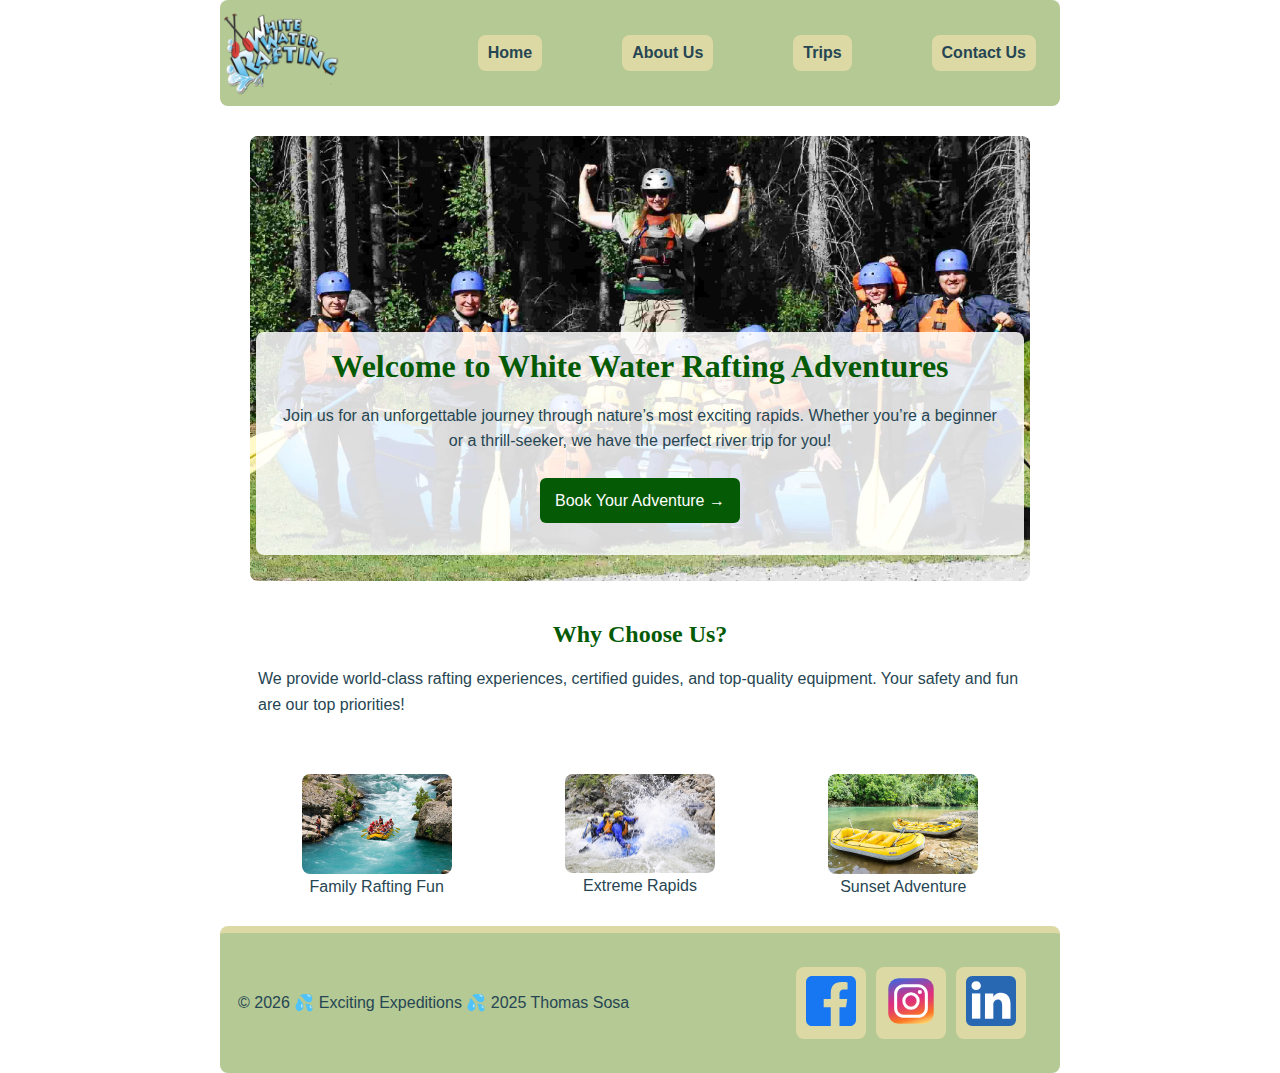
<file: wwr/index.html>
<!DOCTYPE html>
<html lang="en-US">
<head>
  <meta charset="utf-8">
  <meta name="viewport" content="width=device-width, initial-scale=1.0">
  <title>Home - White Water Rafting Adventures</title>
  <meta name="description" content="Experience thrilling rafting adventures with White Water Rafting. Explore, book trips, and live the adventure.">
  <meta name="author" content="Thomas Sosa Lijeron">
  <link rel="stylesheet" href="styles/rafting.css">
</head>
<body>
  <header>
    <img src="images/logo.png" alt="White Water Rafting">
    <nav>
      <ul>
        <li><a href="index.html">Home</a></li>
        <li><a href="about.html">About Us</a></li>
        <li><a href="trips.html">Trips</a></li>
        <li><a href="contact.html">Contact Us</a></li>
      </ul>
    </nav>
  </header>

  <main>
    <section class="hero">
      <img src="images/happies2.jpg" alt="Rafting Adventure">
      <article>
        <h1>Welcome to White Water Rafting Adventures</h1>
        <p>Join us for an unforgettable journey through nature’s most exciting rapids. Whether you’re a beginner or a thrill-seeker, we have the perfect river trip for you!</p>
        <p><a href="trips.html">Book Your Adventure →</a></p>
      </article>
    </section>

    <section>
      <h2>Why Choose Us?</h2>
      <p>We provide world-class rafting experiences, certified guides, and top-quality equipment. Your safety and fun are our top priorities!</p>
    </section>

    <section class="adventure-gallery">
      <figure>
        <img src="images/adventure1.jpg" alt="Family Rafting">
        <figcaption>Family Rafting Fun</figcaption>
      </figure>
      <figure>
        <img src="images/adventure4.jpg" alt="Extreme Rapids">
        <figcaption>Extreme Rapids</figcaption>
      </figure>
      <figure>
        <img src="images/adventure5.jpg" alt="Sunset Adventure">
        <figcaption>Sunset Adventure</figcaption>
      </figure>
    </section>
  </main>

  <footer>
    <p>&copy; <span id="year"></span> 💦 Exciting Expeditions 💦 2025 Thomas Sosa</p>
    <nav class="socialmedia">
      <a href="https://www.facebook.com/share/1CS7vQDYYD/"><img src="images/facebook.svg" alt="Facebook Icon"></a>
      <a href="https://www.instagram.com/tommytsl?igsh=N3I0djRyaXN3bGQ="><img src="images/instagram.svg" alt="Instagram Icon"></a>
      <a href="https://linkedin.com/in/thomas-sl"><img src="images/linkedin.svg" alt="Linkedin Icon"></a>
    </nav>
  </footer>
  <script>document.getElementById("year").textContent = new Date().getFullYear();</script>
</body>
</html>
</file>
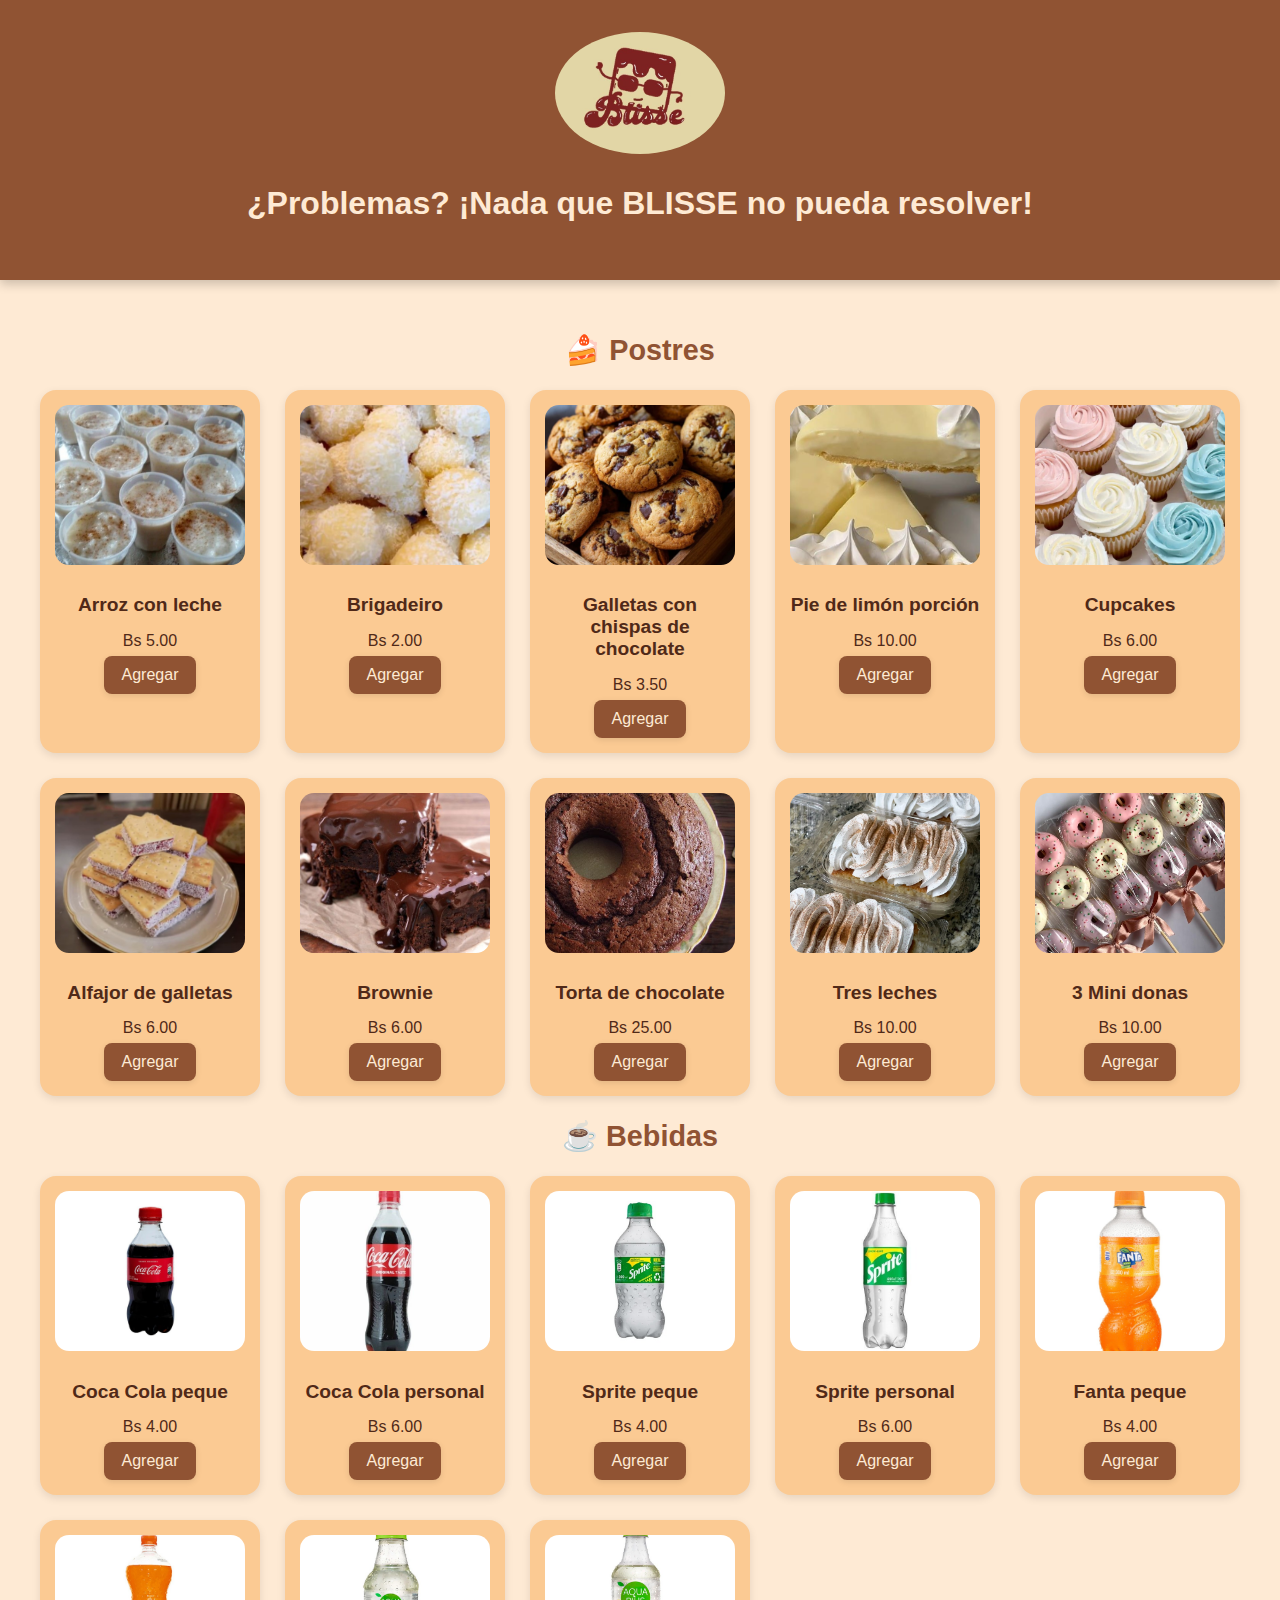
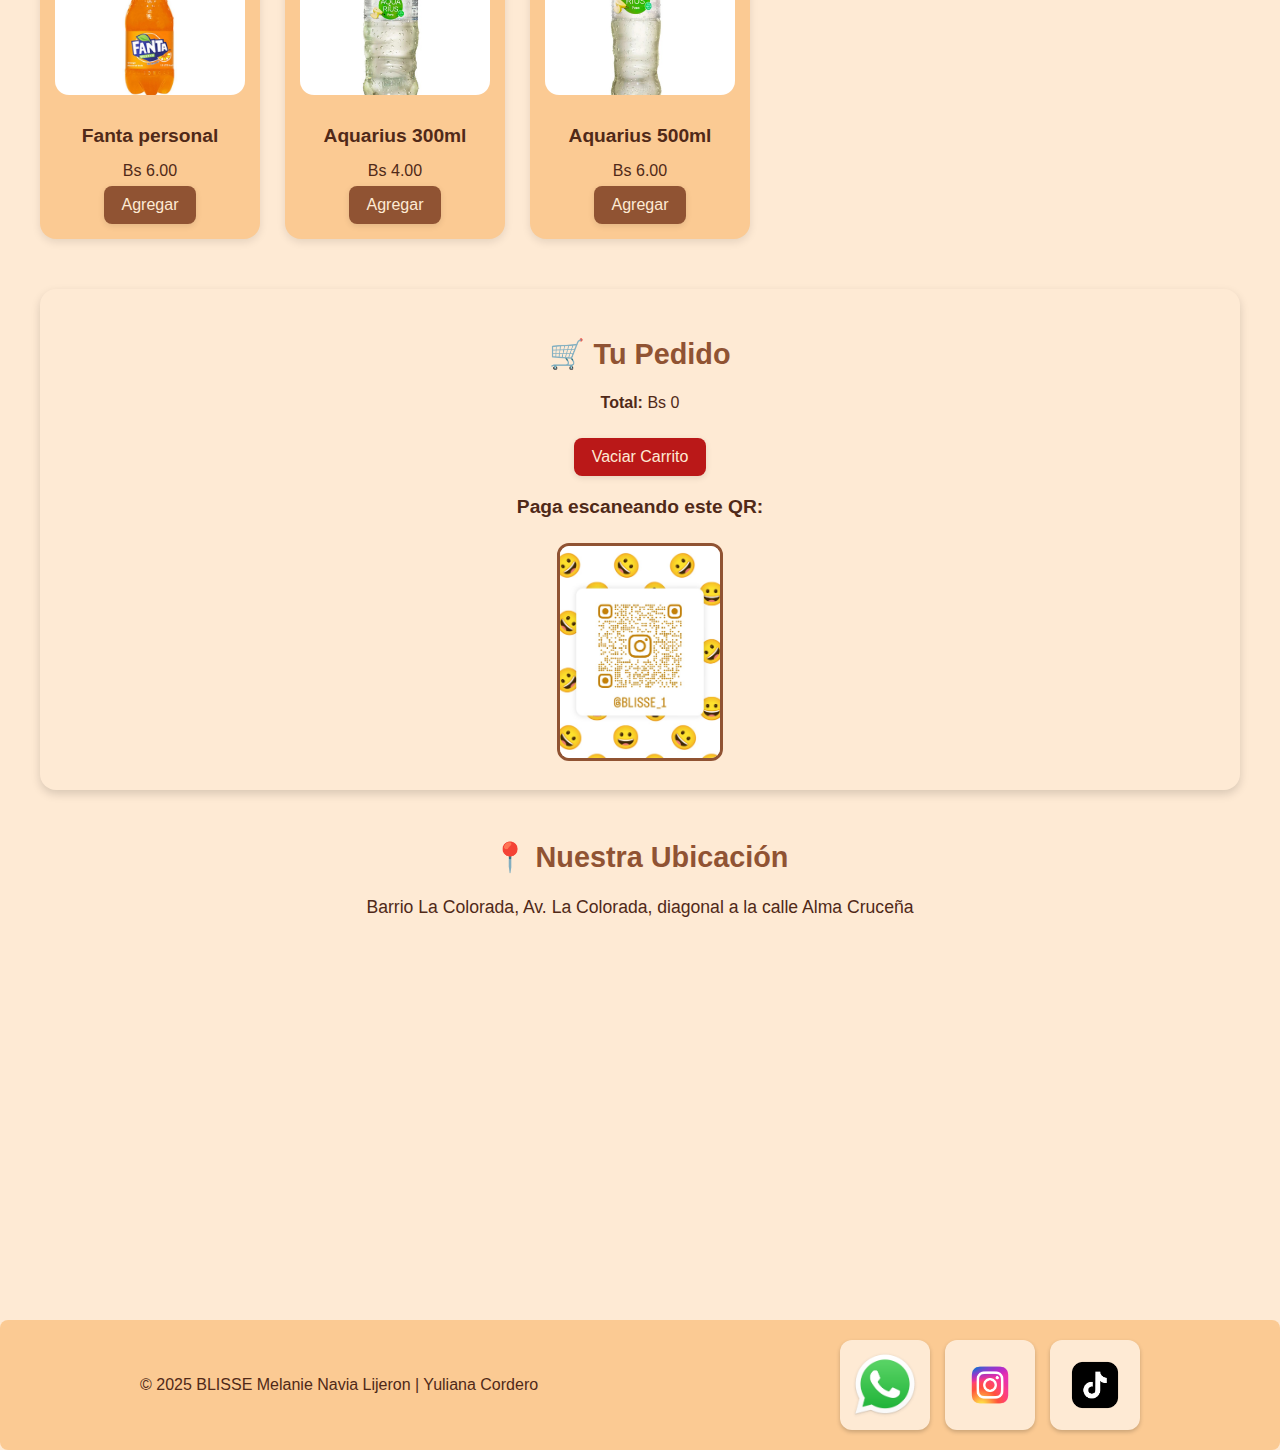
<file: page_web/tiendavirtual.html>
<!DOCTYPE html>
<html lang="es">
<head>
  <meta charset="UTF-8" />
  <meta name="viewport" content="width=device-width, initial-scale=1.0" />
  <title>BLISSE</title>
  <link rel="stylesheet" href="styles/styles.css" />
  <script defer src="interaction/action.js"></script>
</head>
<body>
  <header>
    <img src="images/logo.jpg" alt="BLISSE" class="logo" />
    <h1>¿Problemas? ¡Nada que BLISSE no pueda resolver!</h1>
  </header>

  <main>
    <section class="productos">
      <h2>🍰 Postres</h2>
      <div class="grid">
        <div class="producto">
          <img src="images/arrozconleche.jpg" alt="Arroz con leche">
          <h3>Arroz con leche</h3>
          <p>Bs 5.00</p>
          <button onclick="addToCart('Arroz con leche', 5)">Agregar</button>
        </div>

        <div class="producto">
          <img src="images/brigadeiro.jpg" alt="Brigadeiro">
          <h3>Brigadeiro</h3>
          <p>Bs 2.00</p>
          <button onclick="addToCart('Brigadeiro', 2)">Agregar</button>
        </div>

        <div class="producto">
          <img src="images/galletas.jpg" alt="Galletas con chispas de chocolate">
          <h3>Galletas con chispas de chocolate</h3>
          <p>Bs 3.50</p>
          <button onclick="addToCart('Galletas con chispas de chocolate', 3.50)">Agregar</button>
        </div>

        <div class="producto">
          <img src="images/piedelimon.jpg" alt="Pie de limón porción">
          <h3>Pie de limón porción</h3>
          <p>Bs 10.00</p>
          <button onclick="addToCart('Pie de limón porción', 10)">Agregar</button>
        </div>

        <div class="producto">
          <img src="images/cupcakes.jpg" alt="Cupcakes">
          <h3>Cupcakes</h3>
          <p>Bs 6.00</p>
          <button onclick="addToCart('Cupcakes', 6)">Agregar</button>
        </div>

        <div class="producto">
          <img src="images/alfajor.jpg" alt="Alfajor de galletas">
          <h3>Alfajor de galletas</h3>
          <p>Bs 6.00</p>
          <button onclick="addToCart('Alfajor de galletas', 6)">Agregar</button>
        </div>

        <div class="producto">
          <img src="images/brownie.jpg" alt="Brownie">
          <h3>Brownie</h3>
          <p>Bs 6.00</p>
          <button onclick="addToCart('Brownie', 6)">Agregar</button>
        </div>

        <div class="producto">
          <img src="images/torta.jpg" alt="Torta de chocolate">
          <h3>Torta de chocolate</h3>
          <p>Bs 25.00</p>
          <button onclick="addToCart('Torta de chocolate', 25)">Agregar</button>
        </div>

        <div class="producto">
          <img src="images/tresleches.jpg" alt="Tres leches">
          <h3>Tres leches</h3>
          <p>Bs 10.00</p>
          <button onclick="addToCart('Tres leches', 10)">Agregar</button>
        </div>

        <div class="producto">
          <img src="images/minidonas.jpg" alt="3 Mini donas">
          <h3>3 Mini donas</h3>
          <p>Bs 10.00</p>
          <button onclick="addToCart('3 Mini donas', 10)">Agregar</button>
        </div>
      </div>
    </section>

    <section class="productos">
      <h2>☕ Bebidas</h2>
      <div class="grid">
        <div class="producto">
          <img src="images/peque.jpg" alt="Coca Cola peque">
          <h3>Coca Cola peque</h3>
          <p>Bs 4.00</p>
          <button onclick="addToCart('Coca Cola peque', 4)">Agregar</button>
        </div>

        <div class="producto">
          <img src="images/ccpersonal.jpg" alt="Coca Cola personal">
          <h3>Coca Cola personal</h3>
          <p>Bs 6.00</p>
          <button onclick="addToCart('Coca Cola personal', 6)">Agregar</button>
        </div>

        <div class="producto">
          <img src="images/spritepeque.jpg" alt="Sprite peque">
          <h3>Sprite peque</h3>
          <p>Bs 4.00</p>
          <button onclick="addToCart('Sprite peque', 4)">Agregar</button>
        </div>

        <div class="producto">
          <img src="images/spritepersonal.jpg" alt="Sprite personal">
          <h3>Sprite personal</h3>
          <p>Bs 6.00</p>
          <button onclick="addToCart('Sprite personal', 6)">Agregar</button>
        </div>

        <div class="producto">
          <img src="images/fantapeque.jpg" alt="Fanta peque">
          <h3>Fanta peque</h3>
          <p>Bs 4.00</p>
          <button onclick="addToCart('Fanta peque', 4)">Agregar</button>
        </div>

        <div class="producto">
          <img src="images/fantapersonal.jpg" alt="Fanta personal">
          <h3>Fanta personal</h3>
          <p>Bs 6.00</p>
          <button onclick="addToCart('Fanta personal', 6)">Agregar</button>
        </div>

        <div class="producto">
          <img src="images/aquariuspeque.jpg" alt="Aquarius 300ml">
          <h3>Aquarius 300ml</h3>
          <p>Bs 4.00</p>
          <button onclick="addToCart('Aquarius 300ml', 4)">Agregar</button>
        </div>

        <div class="producto">
          <img src="images/aquariuspersonal.jpg" alt="Aquarius 500ml">
          <h3>Aquarius 500ml</h3>
          <p>Bs 6.00</p>
          <button onclick="addToCart('Aquarius 500ml', 6)">Agregar</button>
        </div>
      </div>
    </section>

    <section class="carrito">
      <h2>🛒 Tu Pedido</h2>
      <ul id="cart-items"></ul>
      <p><strong>Total:</strong> Bs <span id="total">0</span></p>
      <button onclick="clearCart()" class="vaciar">Vaciar Carrito</button>

      <div class="qr-section">
        <h3>Paga escaneando este QR:</h3>
        <img src="images/qr.jpg" alt="Código QR de pago" class="qr">
      </div>
    </section>

    <section class="ubicacion">
      <h2>📍 Nuestra Ubicación</h2>
      <p>Barrio La Colorada, Av. La Colorada, diagonal a la calle Alma Cruceña</p>
      <iframe src="https://www.google.com/maps/embed?pb=!1m17!1m12!1m3!1d237.39584140730867!2d-63.17046331773021!3d-17.82299622371107!2m3!1f0!2f0!3f0!3m2!1i1024!2i768!4f13.1!3m2!1m1!2zMTfCsDQ5JzIyLjYiUyA2M8KwMTAnMTMuNSJX!5e0!3m2!1ses!2sbo!4v1760569280174!5m2!1ses!2sbo" 
      width="100%" height="300" style="border:0;" allowfullscreen="" loading="lazy"></iframe>
    </section>
  </main>

  <footer class="footer">
    <div class="footer-content">
      <p>© 2025 BLISSE Melanie Navia Lijeron | Yuliana Cordero</p>
      <div class="footer-social">
        <a href="https://wa.me/qr/DOYTUBDAFC64C1" target="_blank">
        <img src="images/whatsapp.png" alt="whatsapp">
        </a>
        <a href="https://www.instagram.com/blisse_1?utm_source=qr&igsh=ZGxuZ3h4aXg4ZGh6" target="_blank">
        <img src="images/instagram.png" alt="Instagram">
        </a>
        <a href="https://www.tiktok.com/@blisse_2?_t=ZM-90YMYKu4RgJ&_r=1" target="_blank">
        <img src="images/tiktok.png" alt="Tik tok">
        </a>
      </div>
    </div>
  </footer>
</body>
</html>
</file>
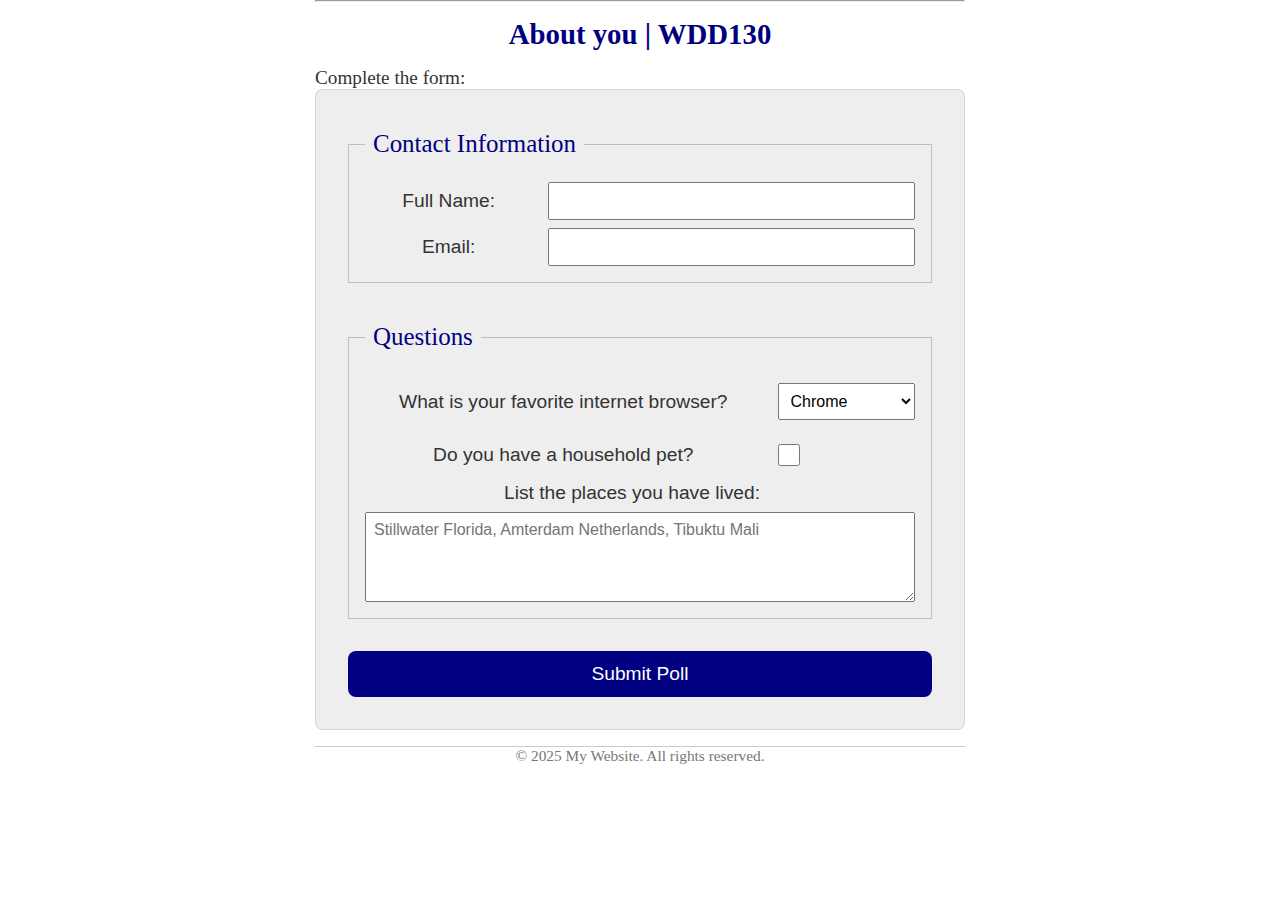
<file: week05/poll-form.html>
<!DOCTYPE html>
<html lang="en">
<head>
  <meta charset="UTF-8">
  <meta name="viewport" content="width=device-width, initial-scale=1.0">
  <title>Basic HTML Page</title>
  <link rel="stylesheet" href="styles/poll-form.css">
</head>

<body>

  <header>
    <hr>
    <h1>About you | WDD130</h1>
    <p>Complete the form:</p>
  </header>

  <main>
    <form>
        <fieldset>
            <legend>Contact Information</legend>
            <div class="form-item column2">
            <label for="fullname">Full Name: </label>
            <input type="text" id="fullname" name="fullname">
            </div>
            <div class="form-item column2">
            <label for="useremail">Email:</label>
            <input type="email" id="useremail" name="useremail"> 
            </div>
        </fieldset>
        <fieldset>
            <legend>Questions</legend>
            <div class="form-item column1">
            <label for="browser">What is your favorite internet browser?</label>
            <select id="browser" name="browser">
              <option value="chrome">Chrome</option>
              <option value="firefox">Firefox</option>
              <option value="safari">Safari</option>
              <option value="edge">Edge</option>
              <option value="brave">Brave</option>
              <option value="other">Other</option>
            </select>
            </div>
            <div class="form-item column1">
            <label for="pet">Do you have a household pet?</label>
            <input type="checkbox" id="pet" name="pet">
            </div>
            <label for="feedback">List the places you have lived: </label>
            <textarea id="feedback" name="feedback" rows="4" placeholder="Stillwater Florida, Amterdam Netherlands, Tibuktu Mali"></textarea>
        </fieldset>
        <button type="submit">Submit Poll</button>
    </form>
  </main>

  <footer>
    <p>&copy; 2025 My Website. All rights reserved.</p>
  </footer>

</body>
</html>
</file>
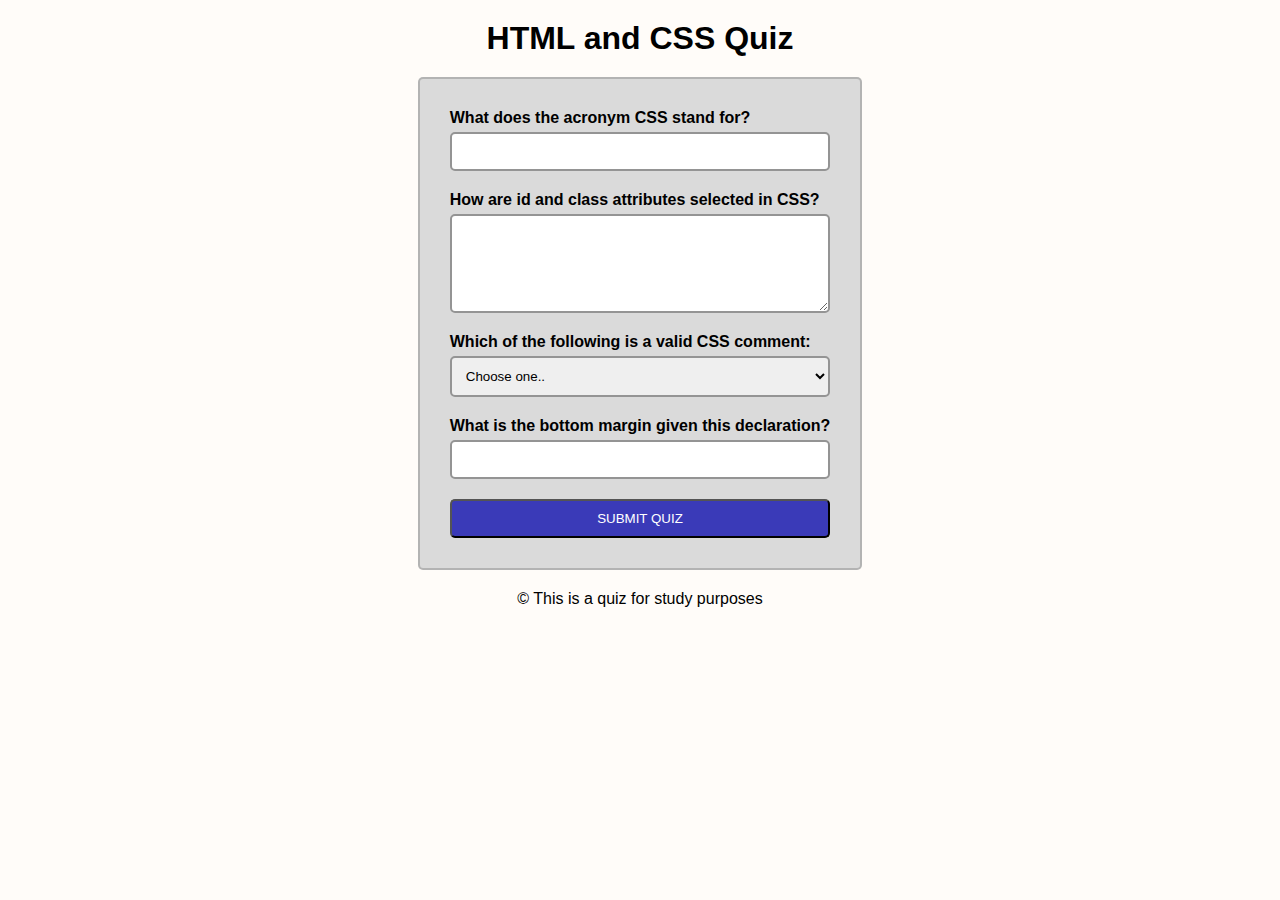
<file: week05/quiz.html>
<!DOCTYPE html>
<html lang="en">

<head>
  <meta charset="UTF-8">
  <meta name="viewport" content="width=device-width, initial-scale=1.0">
  <title>HTML and CSS Quiz</title>
  <link rel="stylesheet" href="styles/quiz.css">
</head>

<body>
  <header>
    <h1>HTML and CSS Quiz</h1>
  </header>
  <main>
    <form action="">
      <label for="q1">What does the acronym CSS stand for?</label>
      <input type="text" name="q1" id="q1">
      <label for="q2">How are id and class attributes selected in CSS?</label>
      <textarea name="q2" id="q2" cols="30" rows="5"></textarea>
      <label for="q3">Which of the following is a valid CSS comment:</label>
      <select name="q3" id="q3">
        <option value="" selected disabled>Choose one..</option> 
        <option value="">&lt;!-- color: #fff --&gt;</option>
        <option value="">/* color: #fff */</option>
        <option value="">// color: #fff</option>
      </select>
      <label for="q4">What is the bottom margin given this declaration?</label>
      <input type="number" name="q4" id="q4">
      <button type="submit">Submit Quiz</button>
    </form>
  </main>
  <footer>
    <p>&copy; This is a quiz for study purposes</p>
  </footer>
</body>
</html>
</file>
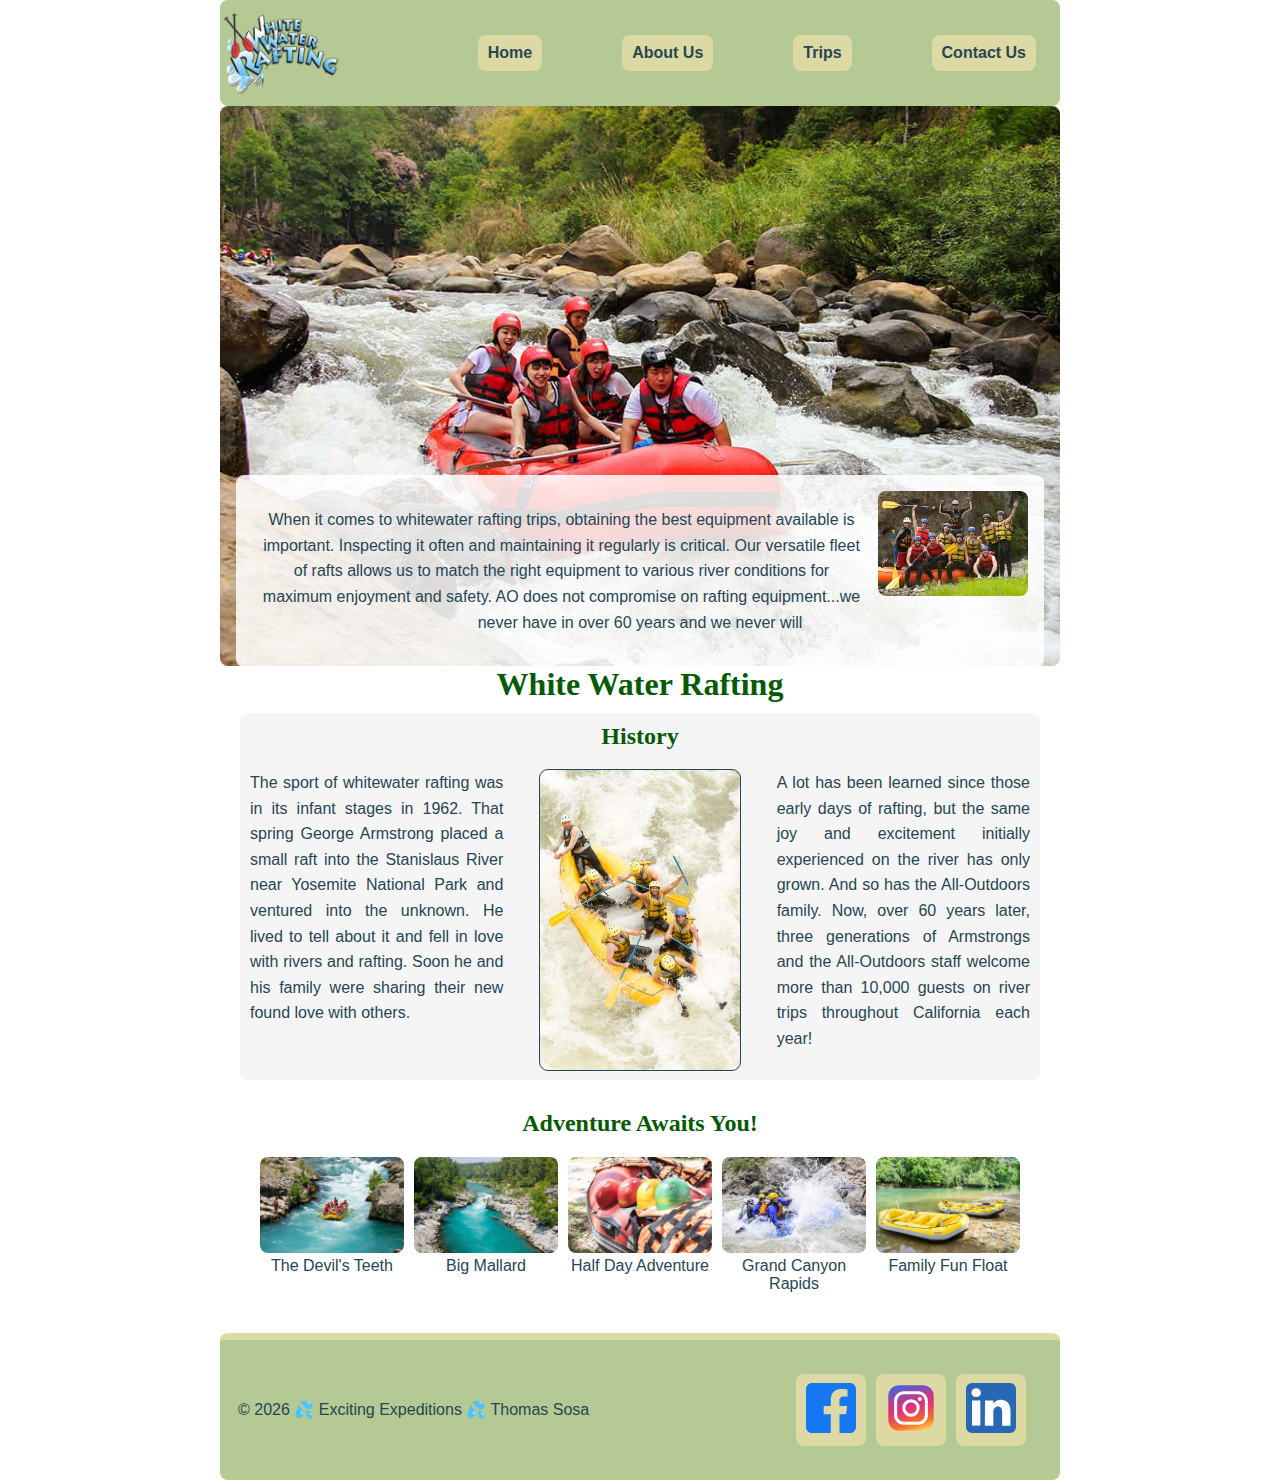
<file: wwr/about.html>
<!DOCTYPE html>
<html lang="en-US">

<head>
  <meta charset="utf-8">
  <meta name="viewport" content="width=device-width, initial-scale=1.0">
  <title>About Us-White Water Rafting</title>
  <meta name="description" content="We go rafting every 1-2 years and we ALWAYS">
  <meta name="author" content="Thomas Sosa">
  <link rel="stylesheet" href="styles/rafting.css">
</head>

<body>

    <header>
        <img src="images/logo.png" alt="White Water Rafting">
      <nav>
        <ul>
            <li><a href="index.html">Home</a></li>
            <li><a href="about.html">About Us</a></li>
            <li><a href="trips.html">Trips</a></li>
            <li><a href="contact.html">Contact Us</a></li>
        </ul>
      </nav>
    </header>
    
    <main>
        <div class="hero">
            <img src="images/hero.jpg" alt="Group rafting">
            <h1>White Water Rafting</h1>
            <article>
                <img src="images/happies.jpg" alt="happies clients">
                <p>When it comes to whitewater rafting trips, obtaining the best equipment available is important. Inspecting it often and maintaining it regularly is critical. Our versatile fleet of rafts allows us to match the right equipment to various river conditions for maximum enjoyment and safety. 
                AO does not compromise on rafting equipment...we never have in over 60 years and we never will</p>
            </article>
        </div>

        <section class="history">                 
            <h2>History</h2>
            <p>The sport of whitewater rafting was in its infant stages in 1962. That spring George Armstrong placed a small raft into the Stanislaus River near Yosemite National Park and ventured into the unknown. He lived to tell about it and fell in love with rivers and rafting.
                Soon he and his family were sharing their new found love with others.</p>              
            <div class="center-content">
                <img src="images/history.jpg" alt="history rafting"> 
            </div>                
            <p>A lot has been learned since those early days of rafting, but the same joy and excitement initially experienced on the river has only grown. And so has the All-Outdoors family.
                Now, over 60 years later, three generations of Armstrongs and the All-Outdoors staff welcome more than 10,000 guests on river trips throughout California each year!</p>       
        </section>

        <section class="adventures">
            <h2>Adventure Awaits You!</h2>
            <div class="adventure-gallery">
                <figure>
                <img src="images/adventure1.jpg" alt="Los Dientes del Diablo">
                <figcaption>The Devil's Teeth</figcaption>
                </figure>
                <figure>
                <img src="images/adventure2.jpg" alt="Big Mallard">
                <figcaption>Big Mallard</figcaption>
                </figure>
                <figure>
                <img src="images/adventure3.jpg" alt="Half Day Adventure">
                <figcaption>Half Day Adventure</figcaption>
                </figure>
                <figure>
                <img src="images/adventure4.jpg" alt="Grand Canyon Rapids">
                <figcaption>Grand Canyon Rapids</figcaption>
                </figure>
                <figure>
                <img src="images/adventure5.jpg" alt="Family Fun Float">
                <figcaption>Family Fun Float</figcaption>
                </figure>
            </div>
        </section>

    </main>

  <footer>
    <p>&copy; <span id="year"></span> 💦 Exciting Expeditions 💦 Thomas Sosa</p>
    <nav class="socialmedia">
        <a href="https://www.facebook.com/share/1CS7vQDYYD/">
            <img src="images/facebook.svg" alt="Facebook Icon" width="200">
        </a>
        <a href="https://www.instagram.com/tommytsl?igsh=N3I0djRyaXN3bGQ=">
            <img src="images/instagram.svg" alt="Instagram Icon" width="200">
        </a>
        <a href="https://linkedin.com/in/thomas-sl">
            <img src="images/linkedin.svg" alt="Linkedin Icon" width="200">
        </a>
    </nav>
  </footer>
  <script>
    let year = new Date().getFullYear();
    document.getElementById("year").innerHTML = year;
  </script>
</body>

</html>
</file>
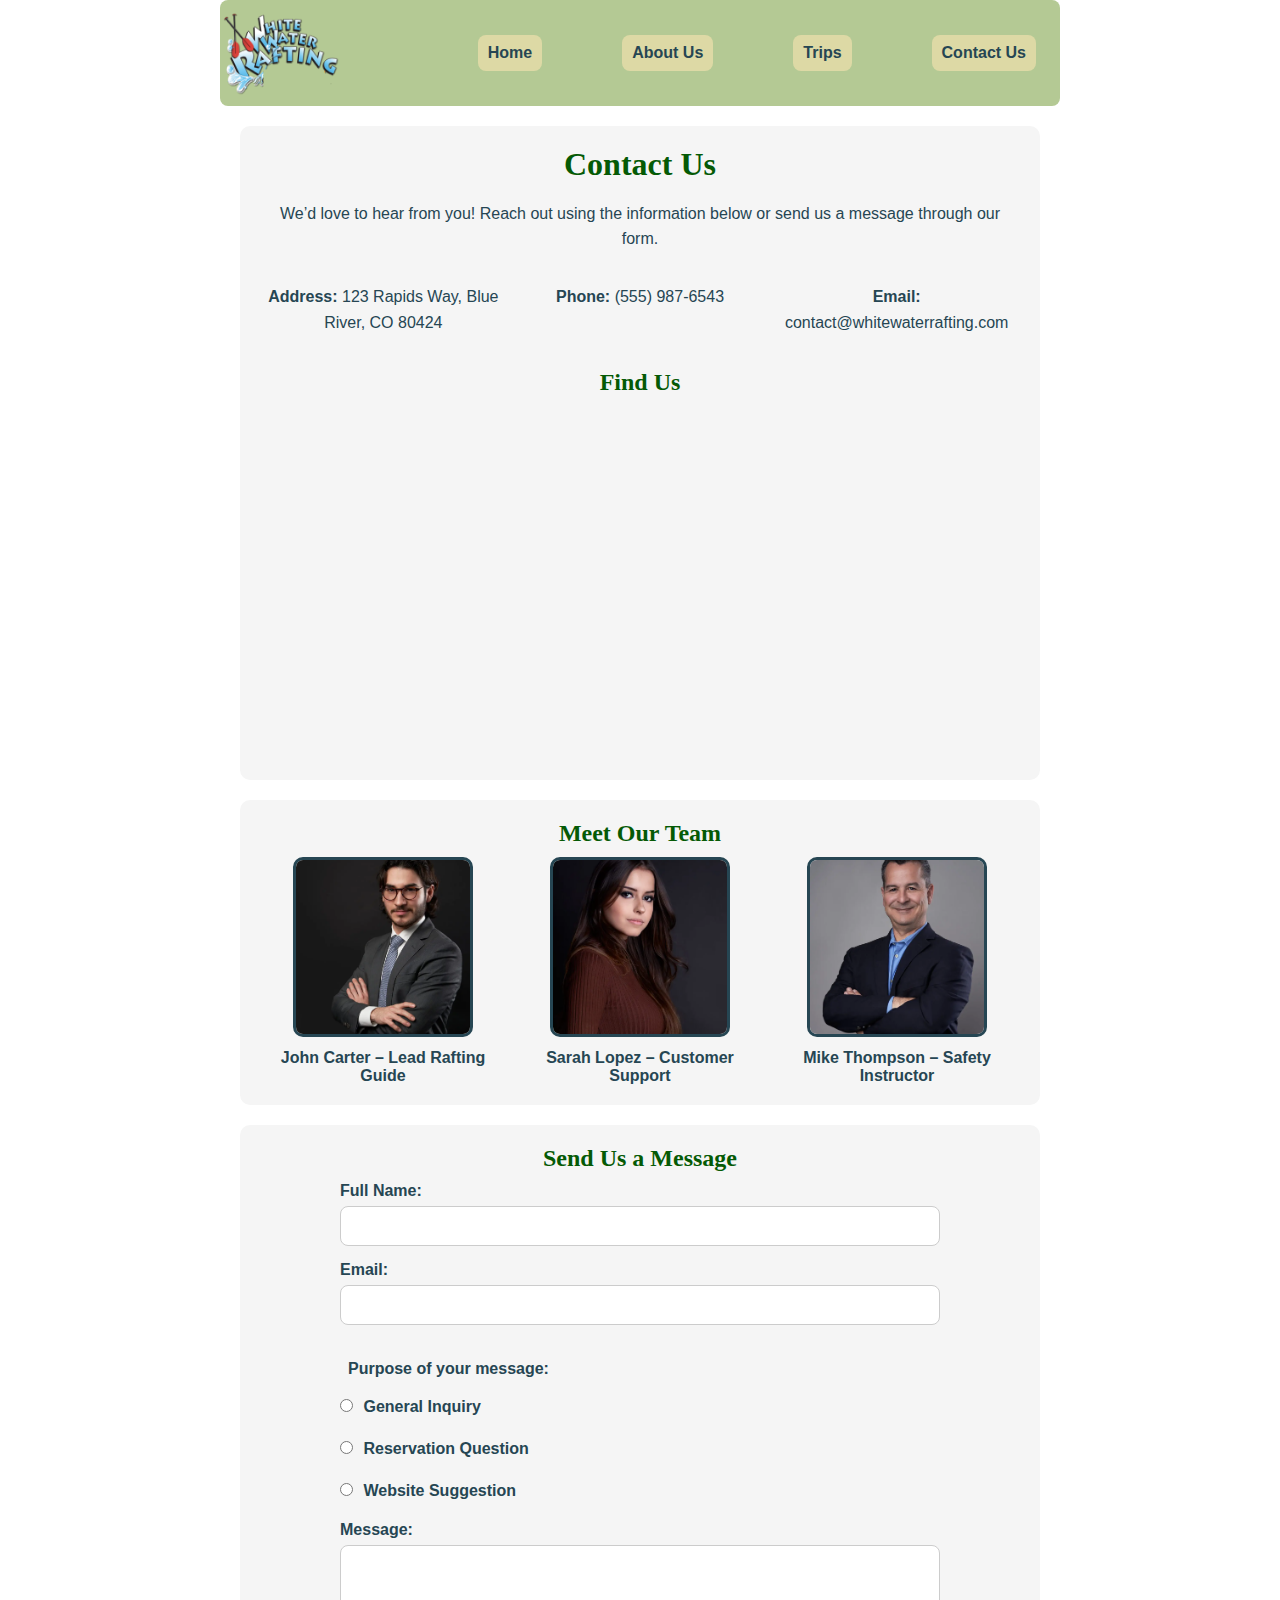
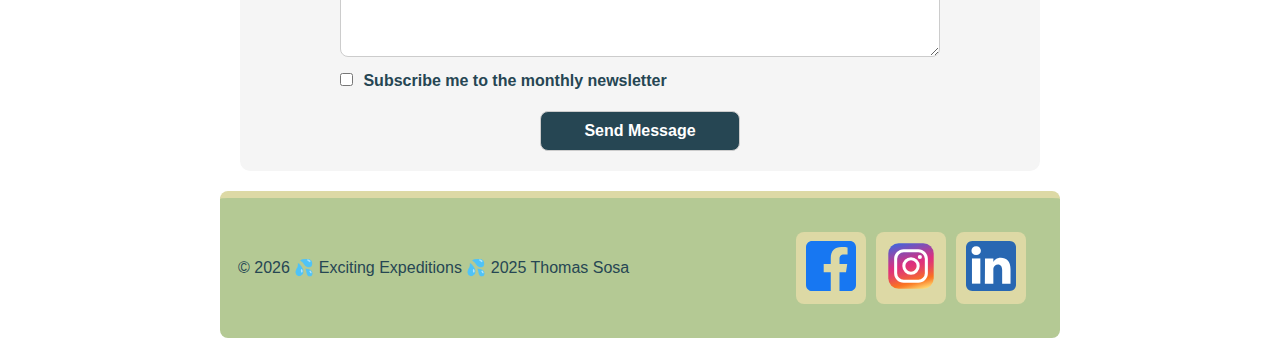
<file: wwr/contact.html>
<!DOCTYPE html>
<html lang="en-US">
<head>
  <meta charset="utf-8">
  <meta name="viewport" content="width=device-width, initial-scale=1.0">
  <title>Contact Us - White Water Rafting</title>
  <meta name="description" content="Get in touch with white water rafting adventures, find our address, phone, email, and contact form to plan your next rafting trip.">
  <meta name="author" content="Thomas Sosa Lijeron">
  <link rel="stylesheet" href="styles/rafting.css">
</head>

<body>

  <header>
    <img src="images/logo.png" alt="White Water Rafting">
    <nav>
      <ul>
        <li><a href="index.html">Home</a></li>
        <li><a href="about.html">About Us</a></li>
        <li><a href="trips.html">Trips</a></li>
        <li><a href="contact.html">Contact Us</a></li>
      </ul>
    </nav>
  </header>

  <main>

    <section class="contact-info">
      <h1>Contact Us</h1>
      <p>We’d love to hear from you! Reach out using the information below or send us a message through our form.</p>

      <div class="company-details">
        <p><strong>Address:</strong> 123 Rapids Way, Blue River, CO 80424</p>
        <p><strong>Phone:</strong> (555) 987-6543</p>
        <p><strong>Email:</strong> contact@whitewaterrafting.com</p>
      </div>

      <div class="map">
        <h2>Find Us</h2>
        <iframe
          src="https://www.google.com/maps/embed?pb=!1m14!1m8!1m3!1d49307.3647840828!2d-106.027508!3d39.430675!3m2!1i1024!2i768!4f13.1!3m3!1m2!1s0x876af12dfa905061%3A0xe720e7fe11e3dd5!2sBlue%20River%2C%20Colorado%2080424%2C%20EE.%20UU.!5e0!3m2!1ses!2sbo!4v1759895544167!5m2!1ses!2sbo" 
          allowfullscreen="" 
          loading="lazy" referrerpolicy="no-referrer-when-downgrade">
        </iframe>
      </div>
    </section>

    <section class="team">
      <h2>Meet Our Team</h2>
      <div class="employee-gallery">
        <figure>
          <img src="images/employee1.jpg" alt="Guide John">
          <figcaption>John Carter – Lead Rafting Guide</figcaption>
        </figure>
        <figure>
          <img src="images/employee2.jpg" alt="Guide Sarah">
          <figcaption>Sarah Lopez – Customer Support</figcaption>
        </figure>
        <figure>
          <img src="images/employee3.jpg" alt="Guide Mike">
          <figcaption>Mike Thompson – Safety Instructor</figcaption>
        </figure>
      </div>
    </section>

    <section class="contact-form">
      <h2>Send Us a Message</h2>
      <form action="#" method="post">
        <div class="form-item">
          <label for="username">Full Name:</label>
          <input type="text" id="username" name="username" required>
        </div>

        <div class="form-item">
          <label for="useremail">Email:</label>
          <input type="email" id="useremail" name="useremail" required>
        </div>

        <div class="form-item">
          <p><strong>Purpose of your message:</strong></p>
          <label><input type="radio" name="purpose" value="general" required> General Inquiry</label><br>
          <label><input type="radio" name="purpose" value="reservation"> Reservation Question</label><br>
          <label><input type="radio" name="purpose" value="suggestion"> Website Suggestion</label>
        </div>

        <div class="form-item">
          <label for="message">Message:</label>
          <textarea id="message" name="message" rows="5" required></textarea>
        </div>

        <div class="form-item">
          <label><input type="checkbox" id="newsletter" name="newsletter"> Subscribe me to the monthly newsletter</label>
        </div>

        <div class="form-item">
          <button type="submit">Send Message</button>
        </div>
      </form>
    </section>

  </main>

  <footer>
    <p>&copy; <span id="year"></span> 💦 Exciting Expeditions 💦 2025 Thomas Sosa</p>
    <nav class="socialmedia">
      <a href="https://www.facebook.com/share/1CS7vQDYYD/">
        <img src="images/facebook.svg" alt="Facebook Icon" width="200">
      </a>
      <a href="https://www.instagram.com/tommytsl?igsh=N3I0djRyaXN3bGQ=">
        <img src="images/instagram.svg" alt="Instagram Icon" width="200">
      </a>
      <a href="https://linkedin.com/in/thomas-sl">
        <img src="images/linkedin.svg" alt="Linkedin Icon" width="200">
      </a>
    </nav>
  </footer>

  <script>
    document.getElementById("year").textContent = new Date().getFullYear();
  </script>
</body>
</html>
</file>
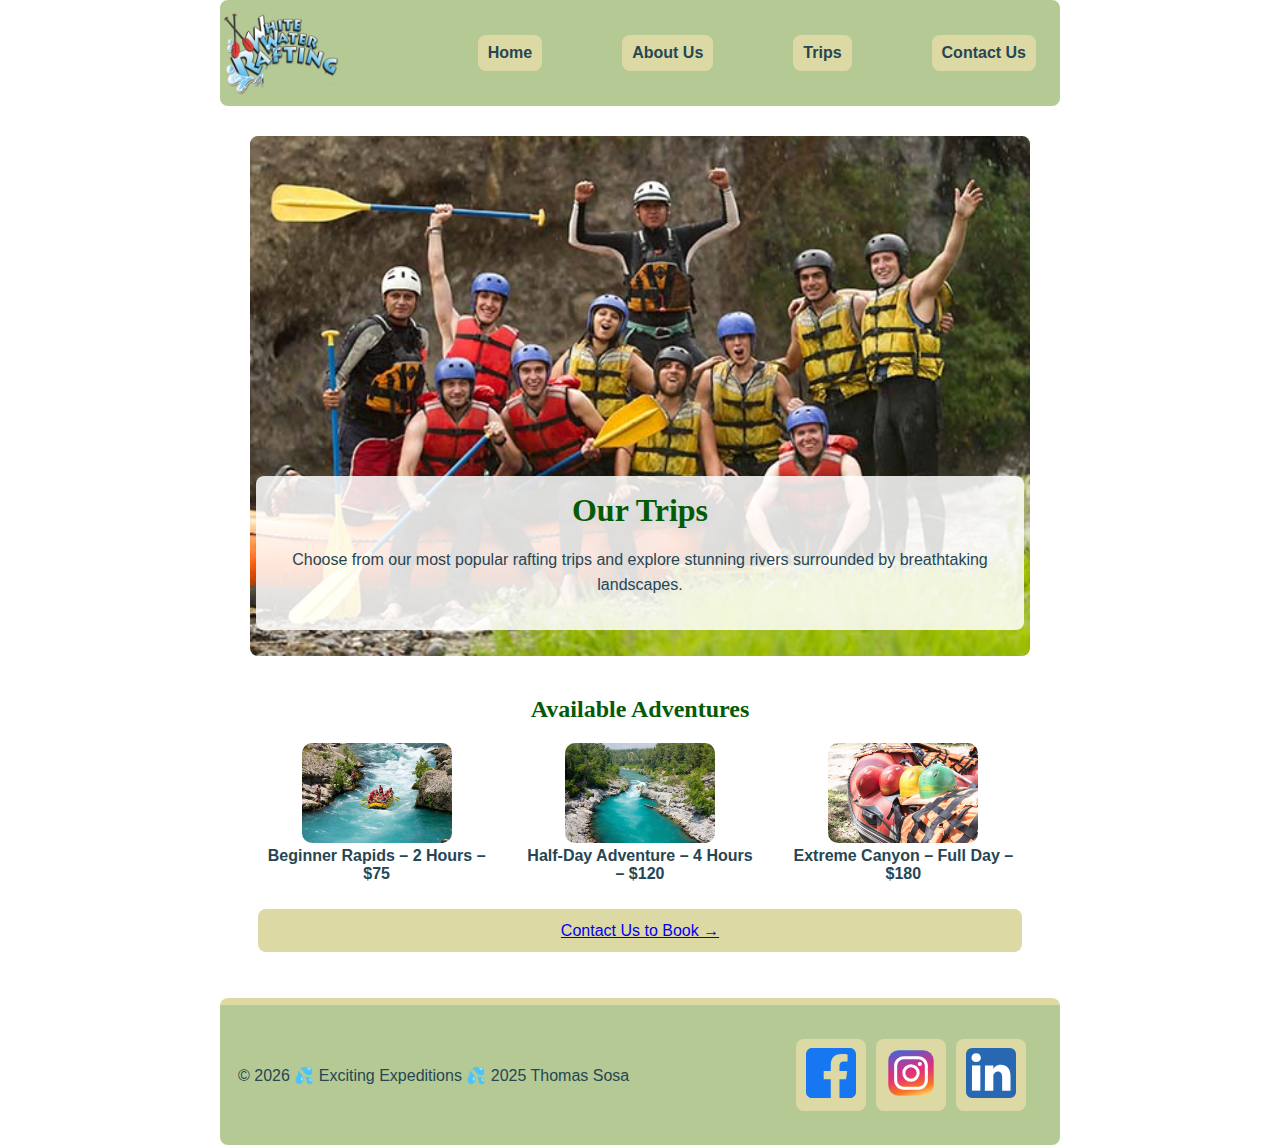
<file: wwr/trips.html>
<!DOCTYPE html>
<html lang="en-US">
<head>
  <meta charset="utf-8">
  <meta name="viewport" content="width=device-width, initial-scale=1.0">
  <title>Trips - White Water Rafting</title>
  <meta name="description" content="Discover our White Water Rafting trips: from family adventures to extreme rapids. Find your next journey today.">
  <meta name="author" content="Thomas Sosa Lijeron">
  <link rel="stylesheet" href="styles/rafting.css">
</head>
<body>

  <header>
    <img src="images/logo.png" alt="White Water Rafting">
    <nav>
      <ul>
        <li><a href="index.html">Home</a></li>
        <li><a href="about.html">About Us</a></li>
        <li><a href="trips.html">Trips</a></li>
        <li><a href="contact.html">Contact Us</a></li>
      </ul>
    </nav>
  </header>

  <main>
    <section class="hero">
      <img src="images/happies.jpg" alt="Rafting Trips">
      <article>
        <h1>Our Trips</h1>
        <p>Choose from our most popular rafting trips and explore stunning rivers surrounded by breathtaking landscapes.</p>
      </article>
    </section>

    <section class="trips-list">
      <h2>Available Adventures</h2>
      <div class="adventure-gallery">
        <figure>
          <img src="images/adventure1.jpg" alt="Beginner Rapids">
          <figcaption>Beginner Rapids – 2 Hours – $75</figcaption>
        </figure>
        <figure>
          <img src="images/adventure2.jpg" alt="Half-Day Adventure">
          <figcaption>Half-Day Adventure – 4 Hours – $120</figcaption>
        </figure>
        <figure>
          <img src="images/adventure3.jpg" alt="Extreme Canyon">
          <figcaption>Extreme Canyon – Full Day – $180</figcaption>
        </figure>
      </div>
      <p style="text-align:center;"><a href="contact.html">Contact Us to Book →</a></p>
    </section>
  </main>

  <footer>
    <p>&copy; <span id="year"></span> 💦 Exciting Expeditions 💦 2025 Thomas Sosa</p>
    <nav class="socialmedia">
      <a href="https://www.facebook.com/share/1CS7vQDYYD/"><img src="images/facebook.svg" alt="Facebook Icon"></a>
      <a href="https://www.instagram.com/tommytsl?igsh=N3I0djRyaXN3bGQ="><img src="images/instagram.svg" alt="Instagram Icon"></a>
      <a href="https://linkedin.com/in/thomas-sl"><img src="images/linkedin.svg" alt="Linkedin Icon"></a>
    </nav>
  </footer>

  <script>document.getElementById("year").textContent = new Date().getFullYear();</script>
</body>
</html>
</file>
<file: wwr/styles/rafting.css>
:root {
    --primary-color: #055a05;
    --secondary-color: rgb(180, 201, 148);
    --accent-color: #264653;
    --accent2-color: #ddd9a5;
    --heading-font: "Times New Roman", "Georgia", serif;
    --body-font: Arial, Helvetica, sans-serif;
}

* {
    margin: 0;
    padding: 0;
    box-sizing: border-box;
}

header {
  display: grid;
  grid-template-columns: 150px 1fr;
  align-items: center;
  padding: 10px 0;
  background-color: var(--secondary-color);
  border-radius: 8px;
}

header img {
  max-width: 120px;
  height: auto;
}

header nav ul {
  display: flex;
  justify-content: flex-end;
  gap: 80px;
  list-style: none;
}

header nav a {
  text-decoration: none;
  color: var(--accent-color);
  font-weight: bold;
}

a {
    display: block;
    padding: 9px 10px;
    background-color: var(--accent2-color);
    border-radius: 8px;
}

a:hover {
    background-color: var(se);
}

body {
    font-family: var(--body-font);
    color: var(--accent-color);
}

header, main, footer {
    width: 840px;
    margin: 0 auto;
}

h1, h2 {
    font-family: var(--heading-font);
    color: var(--primary-color);
    text-align: center;
}

nav, p, section, article {
    margin: 16px;
    padding: 8px;
}

.socialmedia a {
    text-decoration: none;
}

.hero {
    position: relative;
}

.hero article {
    position: absolute;
    bottom: 20px;
    left: 0;
    right: 0;
    background-color: rgba(255, 255, 255, 0.85); 
    margin: 16px; 
    padding: 16px;
    border-radius: 8px;
}

.hero img {
    display: block;
    width: 100%;
    height: auto;
    border-radius: 8px;
}
.hero article img {
    float: right;
    width: 150px;
    height: 105px;
    margin-left: 15px;
    border-radius: 8px;
}

h1.title {
    position: absolute;
    top: 20px;
    width: 100%;
    padding: 16px;
    text-align: center;
    opacity: 1;
    background-color: var(--accent-color);
    color: white;
}

.adventure-gallery {
  display: flex;
  justify-content: space-between;
  flex-wrap: wrap;
  gap: 10px;
  padding: 10px 10px;
}

.adventure-gallery figure {
  flex: 1;
  text-align: center;
}

.adventure-gallery img {
  width: 100%;
  max-width: 150px;
  height: auto;
  border-radius: 8px;
}

footer {
  display: flex;
  justify-content: space-between;
  align-items: center;
  padding: 10px;
  margin-top: 20px;
  border-top: 7px solid var(--accent2-color);
  background-color: var(--secondary-color);
  border-radius: 8px;
}

footer .socialmedia {
  display: flex;
  gap: 10px;
}

footer .socialmedia img {
  width: 50px;
  height: 50px;
}

.history {
    display: grid;
    grid-template-columns: 1fr 1fr 1fr;
    gap: 10px; 
    align-items: start;
    text-align: justify;
    margin: 1px auto;
    background-color: whitesmoke;
    border-radius: 8px;
}

.history h2 {
    grid-column: 1 / 4;
    text-align: center;
}

.history p:first-of-type {
    grid-column: 1 / 2;
    margin: 0; 
    padding: 0;
}

.history .center-content {
    grid-column: 2 / 3;
    text-align: center;
}

.history .center-content img {
    width: 100%;
    max-width: 200px;
    height: auto;
    display: block;
    margin: 0 auto;
    outline: 1px solid var(--accent-color); 
    border-radius: 8px;
}

.history p:last-of-type {
    grid-column: 3 / 4;
    margin: 0;
    padding: 0;
}

.map iframe {
  width: 100%;
  height: 350px;
  border: none;
  border-radius: 10px;
}


* {
  margin: 0;
  padding: 0;
  box-sizing: border-box;
}

body {
  font-family: var(--body-font);
  color: var(--accent-color);
  background-color: white;
}

header, main, footer {
  max-width: 900px;
  margin: 0 auto;
}

h1, h2 {
  font-family: var(--heading-font);
  color: var(--primary-color);
  text-align: center;
  margin-bottom: 10px;
}

p {
  line-height: 1.6;
  margin: 8px 0;
}

header {
  display: grid;
  grid-template-columns: 150px 1fr;
  align-items: center;
  padding: 10px 0;
  background-color: var(--secondary-color);
  border-radius: 8px;
  border-width: 7px solid var(--accent2-color);
}

header img {
  max-width: 120px;
  height: auto;
}

header nav ul {
  display: flex;
  justify-content: flex-end;
  gap: 80px;
  list-style: none;
}

header nav a {
  text-decoration: none;
  color: var(--accent-color);
  font-weight: bold;
}

a {
  display: block;
  padding: 9px 10px;
  background-color: var(--accent2-color);
  border-radius: 8px;
}

a:hover {
  background-color: whitesmoke;
}

footer {
  display: flex;
  justify-content: space-between;
  align-items: center;
  padding: 10px;
  margin-top: 20px;
  border-top: 7px solid var(--accent2-color);
  background-color: var(--secondary-color);
  border-radius: 8px;
}

footer .socialmedia {
  display: flex;
  gap: 10px;
}

footer .socialmedia img {
  width: 50px;
  height: 50px;
}

.contact-info {
  background-color: whitesmoke;
  padding: 20px;
  margin-top: 20px;
  border-radius: 10px;
  text-align: center;
}

.company-details {
  display: flex;
  justify-content: space-around;
  flex-wrap: wrap;
  gap: 10px;
  margin-top: 10px;
}

.company-details p {
  margin: 6px 0;
  flex: 1 1 200px;
  text-align: center;
}

.map {
  margin-top: 20px;
  text-align: center;
}

.map iframe {
  width: 100%;
  height: 350px;
  border: none;
  border-radius: 10px;
}

.team {
  background-color: whitesmoke;
  padding: 20px;
  border-radius: 10px;
  margin-top: 20px;
}

.employee-gallery {
  display: flex;
  justify-content: space-evenly;
  flex-wrap: wrap;
  gap: 20px;
  text-align: center;
}

.employee-gallery figure {
  width: 30%;
  min-width: 180px;
}

.employee-gallery img {
  width: 180px;
  height: 180px;
  object-fit: cover;
  border-radius: 10px;
  border: 3px solid var(--accent-color);
}

.employee-gallery figcaption {
  margin-top: 8px;
  font-weight: bold;
  color: var(--accent-color);
}

.contact-form {
  background-color: whitesmoke;
  margin-top: 20px;
  padding: 20px;
  border-radius: 10px;
  text-align: center;
}

.contact-form h2 {
  margin-bottom: 10px;
}

.contact-form form {
  max-width: 600px;
  margin: 0 auto;
  display: flex;
  flex-direction: column;
  gap: 15px;
  text-align: left;
}

.form-item {
  display: flex;
  flex-direction: column;
}

label {
  font-weight: bold;
  margin-bottom: 6px;
}

input, textarea, select, button {
  padding: 10px;
  font-size: 1em;
  border: 1px solid #ccc;
  border-radius: 8px;
  font-family: var(--body-font);
}

textarea {
  resize: vertical;
}

input:focus,
textarea:focus,
select:focus {
  border-color: var(--primary-color);
  outline: none;
}

.form-item input[type="radio"],
.form-item input[type="checkbox"] {
  margin-right: 6px;
}

button[type="submit"] {
  background-color: var(--accent-color);
  color: white;
  font-weight: bold;
  cursor: pointer;
  transition: background-color 0.3s ease;
  align-self: center;
  width: 50%;
  max-width: 200px;
}

button[type="submit"]:hover {
  background-color: var(--primary-color);
}


@media (max-width: 900px) {
  header, main, footer {
    width: 95%;
  }

  .company-details {
    flex-direction: column;
    align-items: center;
  }

  .employee-gallery {
    flex-direction: column;
    align-items: center;
  }

  button[type="submit"] {
    width: 100%;
  }
}

.hero article h1, .hero article p {
  text-align: center;
}

.hero article p a {
  display: inline-block;
  background-color: var(--primary-color);
  color: white;
  padding: 10px 15px;
  border-radius: 6px;
  text-decoration: none;
}

.hero article p a:hover {
  background-color: var(--accent-color);
}

section {
  margin: 20px auto;
  padding: 10px;
  max-width: 800px;
}

.trips-list .adventure-gallery {
  justify-content: center;
  gap: 30px;
}
.trips-list figure img {
  width: 200px;
  border-radius: 10px;
}
.trips-list figcaption {
  font-weight: bold;
  text-align: center;
  color: var(--accent-color);
}
</file>
<file: page_web/styles/styles.css>
:root {
  --color1: #905333;
  --color2: #fbca93; 
  --color3: #feead4;   
  --color4: #502918;   
  --color5: #ba1818;   
}

/* ======== ESTILOS GENERALES ======== */
body {
  font-family: 'Poppins', sans-serif;
  margin: 0;
  padding: 0;
  background-color: var(--color3);
  color: var(--color4);
}

/* ======== HEADER ======== */
header {
  background-color: var(--color1);
  color: var(--color3);
  text-align: center;
  padding: 2rem 1rem;
  box-shadow: 0 4px 10px rgba(0,0,0,0.2);
}

.logo {
  width: 170px;
  border-radius: 50%;
  margin-bottom: 0.1rem;
  transition: transform 0.3s ease;
}

.logo:hover {
  transform: scale(1.05);    /* efecto desenfoque al pasar el mouse */
}


h1, h2, h3 {
  text-align: center;
  margin: 0.8em 0;
  font-weight: 600;
}

h1 {
  font-size: 2rem;
  color: var(--color3);
}

h2 {
  font-size: 1.8rem;
  color: var(--color1);
}

h3 {
  font-size: 1.2rem;
  color: var(--color4);
}

/* ======== CONTENEDOR PRINCIPAL ======== */
main {
  padding: 30px;
  max-width: 1200px;
  margin: auto;
}

/* ======== PRODUCTOS ======== */
.grid {
  display: grid;
  grid-template-columns: repeat(auto-fit, minmax(220px, 1fr));
  gap: 25px;
  margin-top: 20px;
}

.producto {
  background: var(--color2);
  border-radius: 16px;
  padding: 15px;
  box-shadow: 0 3px 8px rgba(0,0,0,0.1);
  text-align: center;
  transition: transform 0.2s ease, box-shadow 0.3s ease;
}

.producto:hover {
  transform: translateY(-5px);
  box-shadow: 0 6px 14px rgba(0,0,0,0.2);
}

.producto img {
  width: 100%;
  height: 160px;
  object-fit: cover;
  border-radius: 14px;
  margin-bottom: 10px;
}

.producto p {
  margin: 6px 0;
  font-weight: 500;
  color: var(--color4);
}

/* ======== BOTONES ======== */
button {
  background-color: var(--color1);
  color: var(--color3);
  border: none;
  padding: 10px 18px;
  border-radius: 8px;
  cursor: pointer;
  font-size: 1rem;
  transition: all 0.3s ease;
  box-shadow: 0 2px 6px rgba(0,0,0,0.1);
}

button:hover {
  background-color: var(--color4);
  color: var(--color3);
  transform: translateY(-2px);
}

/* ======== CARRITO ======== */
.carrito {
  background: var(--color3);
  padding: 25px;
  border-radius: 16px;
  margin-top: 50px;
  box-shadow: 0 4px 10px rgba(0,0,0,0.15);
  text-align: center;
}

.carrito ul {
  list-style: none;
  padding: 0;
  margin: 15px 0;
}

.carrito li {
  background: var(--color2);
  border-radius: 10px;
  margin: 8px auto;
  padding: 10px;
  max-width: 450px;
  display: flex;
  justify-content: space-between;
  align-items: center;
  color: var(--color4);
}

.vaciar {
  background-color: var(--color5);
  color: var(--color3);
  margin-top: 10px;
}

.vaciar:hover {
  background-color: var(--color1);
  color: var(--color3);
}

/* ======== QR ======== */
.qr-section {
  margin-top: 20px;
  text-align: center;
}

.qr {
  width: 160px;
  border-radius: 12px;
  border: 3px solid var(--color1);
  margin-top: 10px;
}

/* ======== UBICACIÓN ======== */
.ubicacion {
  margin-top: 50px;
  text-align: center;
}

.ubicacion p {
  font-size: 1.1rem;
  color: var(--color4);
}

/* ======== FOOTER ======== */
.footer {
  background-color: var(--color2);
  padding: 20px;
  border-radius: 8px;
  margin-top: 50px;
  text-align: center;
}

.footer-content {
  display: flex;
  justify-content: space-between;
  align-items: center;
  flex-wrap: wrap;
  gap: 15px;
  max-width: 1000px;
  margin: auto;
}

.footer-content p {
  flex: 1;
  text-align: left;
  color: var(--color4);
  font-size: 1rem;
}

.footer-social {
  display: flex;
  align-items: center;
  gap: 15px;
}

.footer-social a {
  background-color: var(--color3);
  padding: 10px;
  border-radius: 12px;
  display: flex;
  align-items: center;
  justify-content: center;
  box-shadow: 0 2px 4px rgba(0, 0, 0, 0.2);
  transition: transform 0.2s ease, box-shadow 0.3s ease;
}

.footer-social a:hover {
  transform: scale(1.1);
  box-shadow: 0 4px 8px rgba(0, 0, 0, 0.3);
}

.footer-social img {
  width: 70px;
  height: 70px;
  object-fit: contain;
}
</file>
<file: week05/styles/poll-form.css>
* {
  margin: 0;
  padding: 0;
  box-sizing: border-box;
}

body {
  font-family: Merriweather, Georgia, serif;
  font-size: 1.2em;
  color: #333;
  background: #fff;
}

header {
  margin: 0 auto;
  width: 650px;
}

h1 {
  margin: 1rem;
  font-size: 1.5em;
  color: navy;
  text-align: center;
}

form {
  width: 650px;
  margin: 0 auto;
  padding: 1rem;
  border: 1px solid rgb(0 0 0 / 0.1);
  border-radius: 0.5rem;
  background-color: #eee;
  display: grid;
}

fieldset {
  display: grid;
  grid-gap: .5rem;
  margin: 1rem;
  border: 1px solid rgb(0 0 0 / 0.2);
  padding: 1rem;
}

legend {
  padding: 0.5rem;
  color: navy;
  font-size: 1.3em;
}

label, input, button, select, textarea {
  font-family: Roboto, Arial, sans-serif;
}

label {
  text-align: center;
  padding-right: 1rem;
}

input, select, textarea {
  padding: 0.5rem;
  font-size: 1rem;
}

input[type="checkbox"] {
  width: 22px;
  height: 22px;
  vertical-align: bottom;
}

button {
  margin: 1rem;
  background-color: navy;
  color: #fff;
  border: none;
  border-radius: .5rem;
  padding: .75rem;
  font-size: 1.2rem;
}

button:hover {
  background-color: steelblue;
}

footer {
  margin: 1rem auto 0;
  width: 650px;
  text-align: center;
  font-size: 0.8em;
  color: #777;
  border-top: 1px solid #ccc;
}

.form-item {
  display: grid;
  align-items: center;
}

.column1 {
  grid-template-columns: 3fr 1fr;
  margin: 0.5rem 0;
}

.column2 {
  grid-template-columns: 1fr 2fr;
}
</file>
<file: week05/styles/quiz.css>
* {
    margin: 0;
    padding: 0;
    box-sizing: border-box;
}

body {
    font-family: Roboto, Arial, sans-serif;
    background-color: rgb(255, 252, 249);
    display: flex;
    flex-direction: column;
} 

header, footer {
    padding: 20px 0;
    text-align: center;
}

main {
    margin: 0 auto;
    flex: 1;
}

form {
    background-color: rgb(218, 218, 218);
    max-width: 600px;
    border: 2px solid #9494948f;
    padding: 30px;
    border-radius: 5px;
    display: grid;
    gap: 5px;
}

input, textarea, select {
    padding: 10px;
    border-radius: 5px;
    margin-bottom: 15px;
    border: 2px solid #949494;
}

label {
    font-weight: bold;
}

button {
    background-color: rgb(58, 58, 184);
    color: #fff;
    text-transform: uppercase;
    padding: 10px;
    border-radius: 5px;
}

button:hover {
    background-color: rgb(82, 82, 201);
    cursor: pointer;
}
</file>
